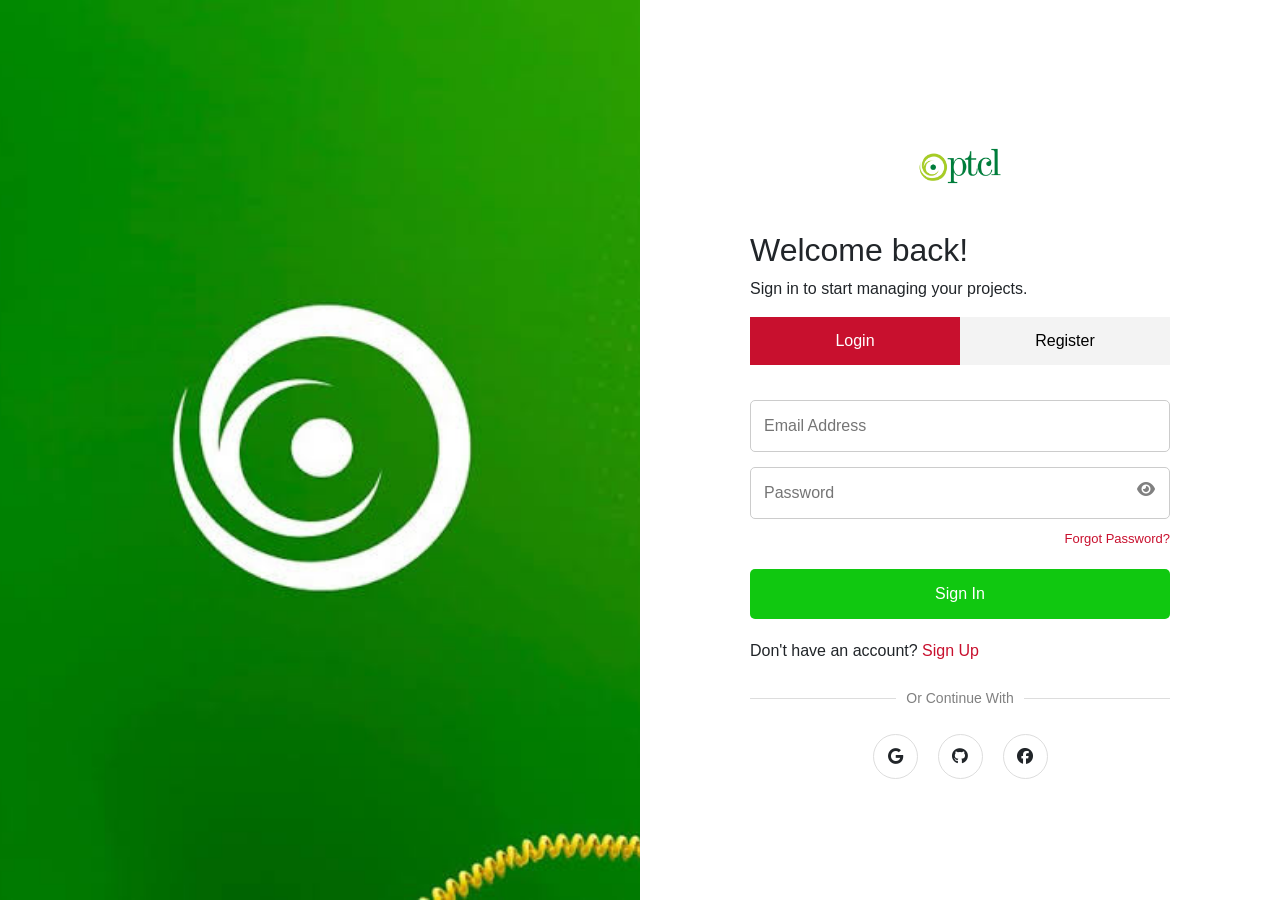
<file: index.html>
<!DOCTYPE html>

<html lang ="en">

<head>
    <meta charset ="UTF-8">

    <title> Loading...</title>

    <script>
        window.location.href = "login/index.html";
    </script>
</head>

<body>

</body>
</html>
</file>
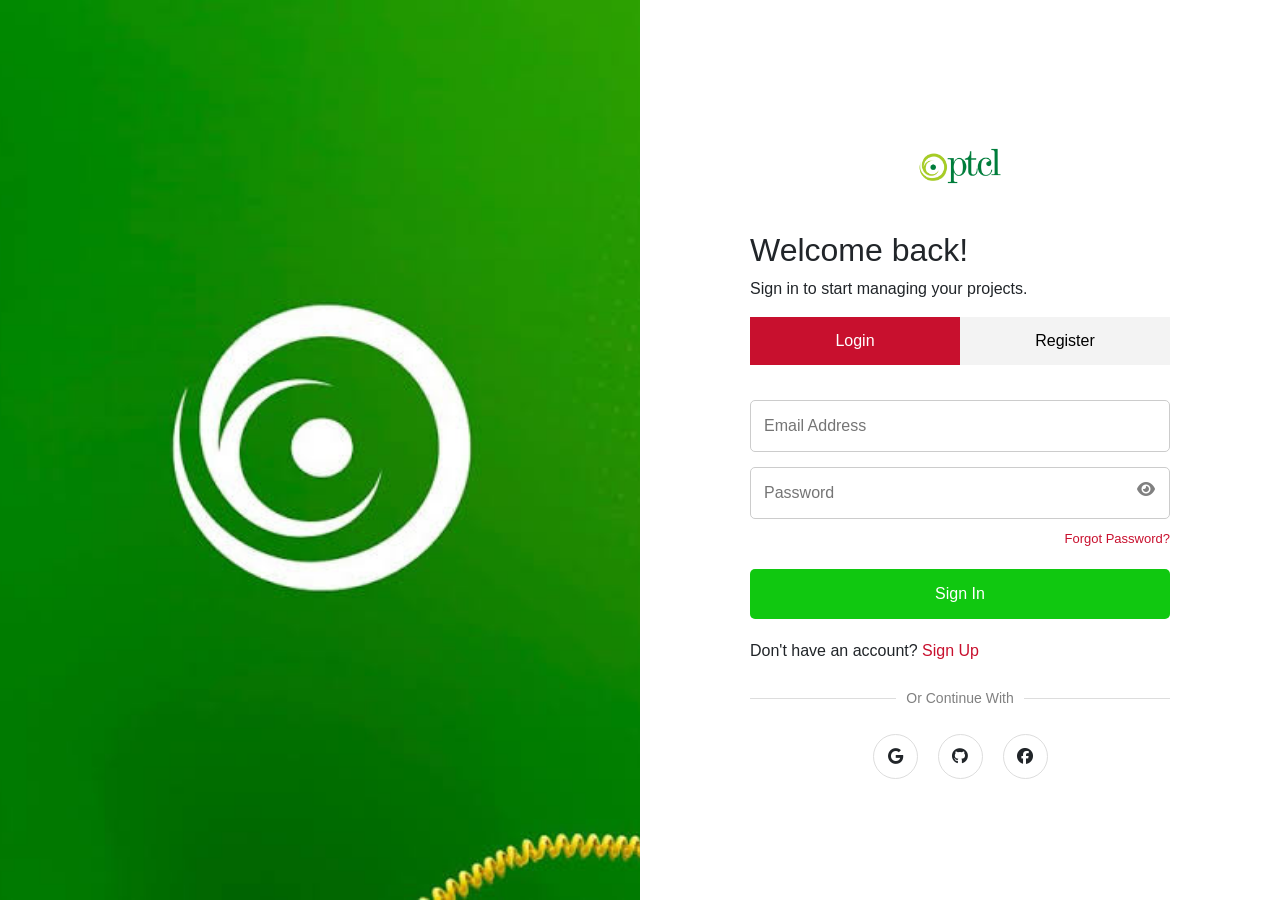
<file: login/index.html>
<!DOCTYPE html>
<html lang="en">

<head>
    
    <meta charset="UTF-8">
    <meta name="viewport" content="width=device-width, initial-scale=1.0">

    <title>PTCL Login</title>

    <link rel="icon" type="image/png" href="../images/ptcl-logo.png">

    

    <link rel="stylesheet"
href="https://cdnjs.cloudflare.com/ajax/libs/font-awesome/6.5.2/css/all.min.css">

<!-- <link rel="stylesheet" href="../bootstrap/css/bootstrap.css"> -->
 <link href="https://cdn.jsdelivr.net/npm/bootstrap@5.3.3/dist/css/bootstrap.min.css" rel="stylesheet">

<link rel="stylesheet" href="./login.css">

</head>

<body>

<div class="container-fluid vh-100">

  

    <div class="row h-100 g-0">
       <div class="col-lg-6 d-none d-lg-block loginimg">
        <img src="../images/bg.jpg">
</div>
   

    

   <div class="col-lg-6 col-12 d-flex justify-content-center align-items-center">
    <div class="loginBox">
        <div class="logo">
    <img src="../images/ptcl-logo.png" alt="Company Logo">
</div>

        <h2>Welcome back!</h2>

        <p> Sign in to start managing your projects.</p>

        <div class="tabs">

            <button class="active">Login</button>

            <button onclick="goRegister()">Register</button>

        </div>

        <form id="loginForm">

            <input
            type="email"
            id="email"
            placeholder="Email Address"
            required>

            <div class="passwordBox">

                <input
                type="password"
                id="password"
                placeholder="Password"
                required>

                <i
                class="fa-solid fa-eye"
                id="eye"></i>

            </div>

            <a href="#" class="forgot">Forgot Password?</a>

            <button class="loginBtn">

                Sign In

            </button>

        </form>

        <p class="bottom">

            Don't have an account?

            <a href="../Register/register.html">Sign Up</a>

        </p>

        <div class="line">

            <span>Or Continue With</span>

        </div>

        <div class="social">

            <i class="fa-brands fa-google"></i>

            <i class="fa-brands fa-github"></i>

            <i class="fa-brands fa-facebook"></i>

        </div>
 </div>
</div>
</div>
</div>






<div id="popup">

    <div class="popupContent">

        <i id="popupIcon" class="fa-solid fa-circle-check"></i>

        <h3 id="popupTitle">Success</h3>

        <p id="popupMessage"></p>

        <button id="popupButton" onclick="closePopup()">
            OK
        </button>

    </div>

</div>

<script src="login.js"></script>


<!-- <script src="../bootstrap/js/bootstrap.bundle.min.js"></script> -->
 <script src="https://cdn.jsdelivr.net/npm/bootstrap@5.3.3/dist/js/bootstrap.bundle.min.js"></script>





</body>

</html>
</file>
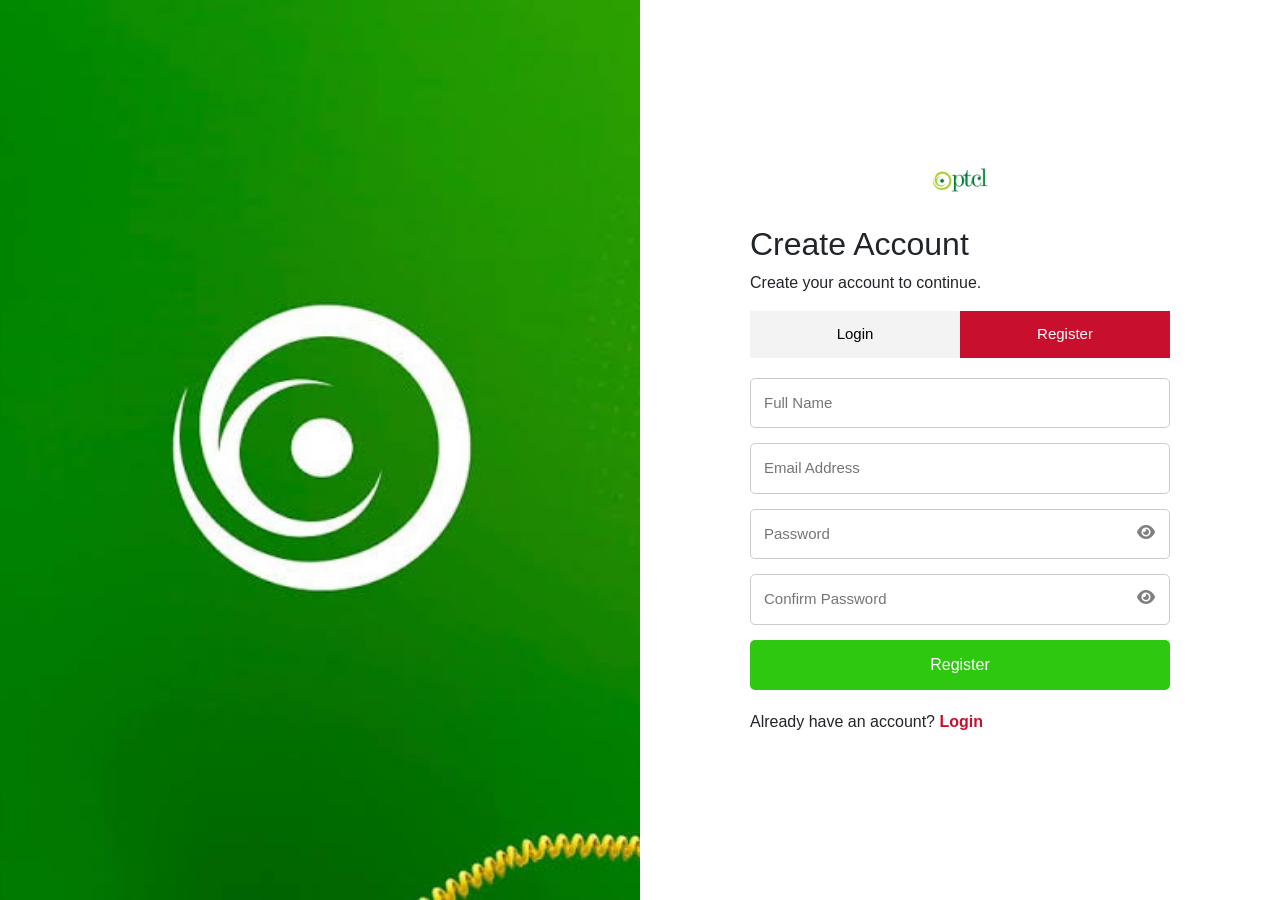
<file: Register/register.html>
<!DOCTYPE html>
<html lang="en">

<head>

    <meta charset="UTF-8">
    <meta name="viewport" content="width=device-width, initial-scale=1.0">

    <title>Register</title>
   <link rel="icon" type="image/png" href="../images/ptcl-logo.png">
    <!--   <link rel="stylesheet" href="../bootstrap/css/bootstrap.css"> -->
       <link href="https://cdn.jsdelivr.net/npm/bootstrap@5.3.3/dist/css/bootstrap.min.css" rel="stylesheet">
    <link rel="stylesheet" href="./register.css">

    <link rel="stylesheet"
        href="https://cdnjs.cloudflare.com/ajax/libs/font-awesome/6.5.2/css/all.min.css">

     

</head>

<body>

    <div class="container-fluid vh-100">
    <div class="row h-100 g-0">

       

       <div class="col-lg-6 d-none d-lg-block registerimg">
    <img src="../images/bg.jpg" alt="Background">
        </div>

        

<div class="col-lg-6 col-12 d-flex justify-content-center align-items-center">

    <div class="registerBox">
            

            <div class="logo">

                <img src="../images/ptcl-logo.png" alt="Company Logo">

            </div>

            <h2>Create Account</h2>

            <p>Create your account to continue.</p>

            

            <div class="tabs">

                <button type="button" onclick="goLogin()">Login</button>

                <button class="active" type="button">Register</button>

            </div>


            <form id="registerForm">

                <input
                    type="text"
                    id="name"
                    placeholder="Full Name"
                    required>

                <input
                    type="email"
                    id="email"
                    placeholder="Email Address"
                    required>

                <div class="passwordBox">

                    <input
                        type="password"
                        id="password"
                        placeholder="Password"
                        required>

                    <i class="fa-solid fa-eye" id="eye1"></i>

                </div>

                <div class="passwordBox">

                    <input
                        type="password"
                        id="confirmPassword"
                        placeholder="Confirm Password"
                        required>

                    <i class="fa-solid fa-eye" id="eye2"></i>

                </div>

                <button class="loginBtn" type="submit">

                    Register

                </button>

            </form>

            <p class="bottom">

                Already have an account?

                <a href="../login/index.html">Login</a>

            </p>
  </div>
</div>
        </div>

    </div>


    <div id="popup">

        <div class="popupContent">

            <i class="fa-solid fa-circle-check"></i>

            <h3>Registration Successful!</h3>

            <p>Your account has been created.</p>

            <button onclick="goLogin()">

                Login Now

            </button>

        </div>

    </div>

    <script src="./register.js"></script>
 <!--   <script src="../bootstrap/js/bootstrap.bundle.min.js"></script> -->
    <script src="https://cdn.jsdelivr.net/npm/bootstrap@5.3.3/dist/js/bootstrap.bundle.min.js"></script>

</body>

</html>
</file>
<file: login/login.css>
*{
    margin:0;
    padding:0;
    box-sizing:border-box;
    font-family:Arial,Helvetica,sans-serif;
}

html,
body{
    height:100%;
}
body{

      background:white;

    min-height:100vh;

}
.loginimg img{

    width:100%;
    height:100vh;
    object-fit:cover;

}

.container-fluid{
    padding:0;
}
.row{
    margin:0;
}
.loginBox{
    width:100%;
    max-width:500px;
    padding:40px;
    margin:auto;
}
.loginimg{
      height:100vh;
    padding:0;

}










  .logo{

    display:flex;
    justify-content:center;
    align-items:center;
    margin-bottom:20px;

}
@media(max-width:991px){

    .loginBox{

        padding:30px;

    }

}

.logo img{

    width:90px;
    height:90px;
    object-fit:contain;

}



.tabs{

    display:flex;
    margin-bottom:20px;

}

.tabs button{

    width:50%;
    border:none;
    padding:12px;
    cursor:pointer;
    background:#f3f3f3;

}

.active{

    background:#c8102e !important;
    color:white;

}

input{

    width:100%;
    padding:13px;
    margin-top:15px;
    border:1px solid #ccc;
    border-radius:5px;

}

.passwordBox{

    position:relative;

}

.passwordBox i{

    position:absolute;
    right:15px;
    top:29px;
    cursor:pointer;
    color:gray;

}

.forgot{

    display:block;
    text-align:right;
    margin-top:10px;
    margin-bottom:20px;
    text-decoration:none;
    color:#c8102e;
    font-size:13px;

}

.loginBtn{

    width:100%;
    padding:13px;
    background:#10c810;
    border:none;
    color:white;
    cursor:pointer;
    border-radius:5px;
    font-size:16px;
    transition:.3s;

}

.loginBtn:hover{

    background:#0d9b25;

}

.bottom{

    margin-top:20px;

}

.bottom a{

    color:#c8102e;
    text-decoration:none;

}

.line{

    display:flex;
    align-items:center;
    margin:25px 0;

}

.line::before,
.line::after{

    content:"";
    flex:1;
    height:1px;
    background:#ddd;

}

.line span{

    padding:0 10px;
    color:gray;
    font-size:14px;

}

.social{

    display:flex;
    justify-content:center;
    gap:20px;

}

.social i{

    width:45px;
    height:45px;
    border-radius:50%;
    border:1px solid #ddd;
    display:flex;
    justify-content:center;
    align-items:center;
    cursor:pointer;
    transition:.3s;

}

.social i:hover{

    background:#c8102e;
    color:white;

}

/* Popup */

#popup{

    position:fixed;
    top:0;
    left:0;
    width:100%;
    height:100%;
    background:rgba(0,0,0,.5);

    display:none;

    justify-content:center;
    align-items:center;

}

.popupContent{

    background:white;
    width:320px;
    padding:30px;
    text-align:center;
    border-radius:10px;

}

.popupContent i{

    color:green;
    font-size:55px;
    margin-bottom:15px;

}

.popupContent button{

    margin-top:20px;
    padding:10px 25px;
    border:none;
    background:#c8102e;
    color:white;
    cursor:pointer;
    border-radius:5px;

}
</file>
<file: Register/register.css>
*{
    margin:0;
    padding:0;
    box-sizing:border-box;
    font-family:Arial, Helvetica, sans-serif;
}

body{

    background:#eeeeee;
    display:flex;
    justify-content:center;
    align-items:center;
    height:100vh;

}

html,
body{
    height:100%;
}

body{
    background:white;
}

.container-fluid{
    padding:0;
}

.row{
    margin:0;
}

.registerimg{
    height:100vh;
    padding:0;
}

.registerimg img{
    width:100%;
    height:100vh;
    object-fit:cover;
}

.registerBox{
    width:100%;
    max-width:500px;
    padding:40px;
}

@media(max-width:991px){

    .registerBox{
        padding:30px;
    }
}




.left img{

    width:100%;
    height:100%;
    object-fit:cover;

}





.logo{

    display:flex;
    justify-content:center;
    align-items:center;
    margin-bottom:15px;

}

.logo img{

    width:60px;
    height:60px;
    object-fit:contain;

}

.right h2{

    margin-bottom:10px;

}

.right p{

    color:gray;
    font-size:14px;
    margin-bottom:20px;

}



.tabs{

    display:flex;
    margin-bottom:20px;

}

.tabs button{

    width:50%;
    padding:12px;
    border:none;
    cursor:pointer;
    background:#f3f3f3;
    font-size:15px;

}

.tabs .active{

    background:#c8102e;
    color:white;

}



input{

    width:100%;
    padding:13px;
    border:1px solid #ccc;
    border-radius:5px;
    margin-bottom:15px;
    font-size:15px;

}


/* Password */

.passwordBox{

    position:relative;

}

.passwordBox i{

    position:absolute;
    right:15px;
    top:15px;
    color:gray;
    cursor:pointer;

}



.loginBtn{

    width:100%;
    padding:13px;
    border:none;
    background:#2fc810;
    color:white;
    border-radius:5px;
    cursor:pointer;
    font-size:16px;
    transition:.3s;

}

.loginBtn:hover{

    background:#9d0d25;

}



.bottom{

    margin-top:20px;

}

.bottom a{

    text-decoration:none;
    color:#c8102e;
    font-weight:bold;

}




#popup{

    position:fixed;
    top:0;
    left:0;
    width:100%;
    height:100%;
    background:rgba(0,0,0,.5);

    display:none;

    justify-content:center;
    align-items:center;

    z-index:999;

}

.popupContent{

    background:white;
    width:320px;
    padding:30px;
    border-radius:10px;
    text-align:center;

    animation:popup .3s;

}

.popupContent i{

    color:green;
    font-size:60px;
    margin-bottom:15px;

}

.popupContent h3{

    margin-bottom:10px;

}

.popupContent p{

    margin-bottom:20px;
    color:gray;

}

.popupContent button{

    width:100%;
    padding:12px;
    border:none;
    background:#c8102e;
    color:white;
    border-radius:5px;
    cursor:pointer;

}

.popupContent button:hover{

    background:#9d0d25;

}


@keyframes popup{

    from{

        transform:scale(.7);
        opacity:0;

    }

    to{

        transform:scale(1);
        opacity:1;

    }

}
</file>
